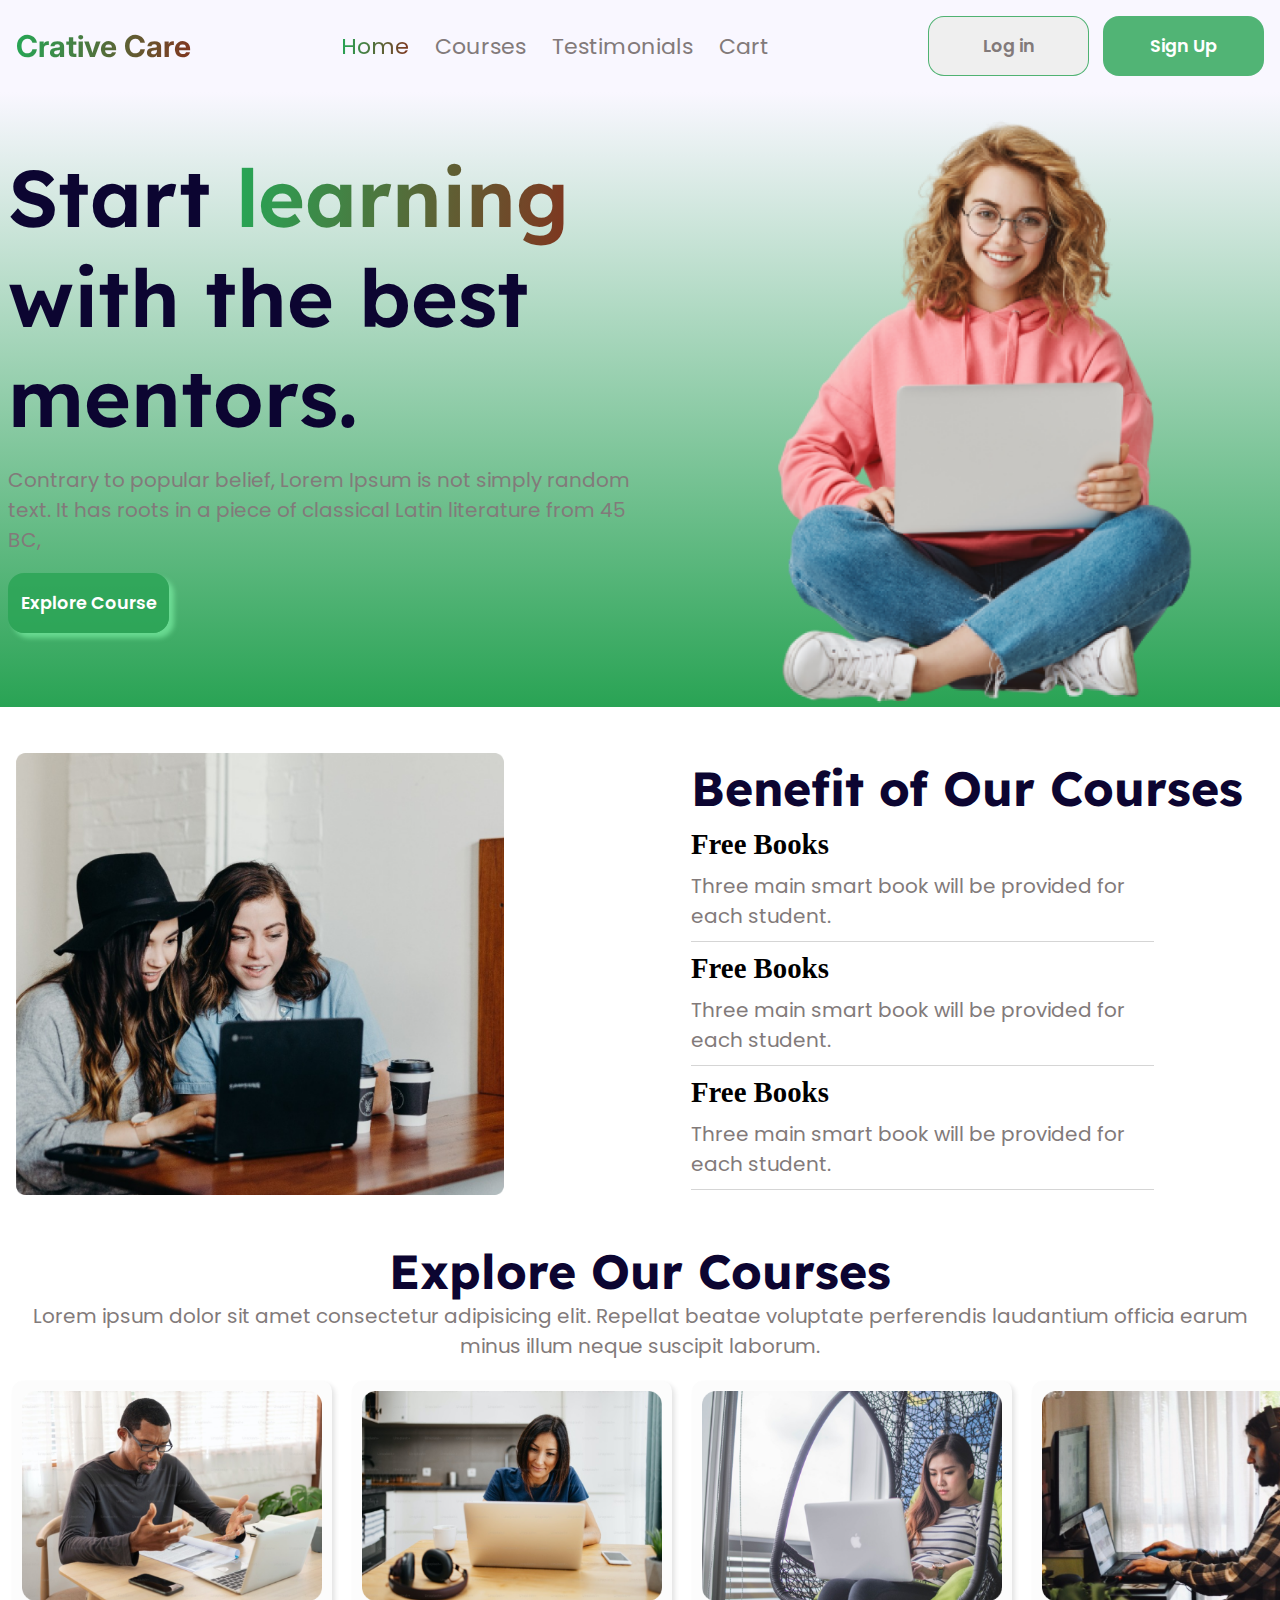
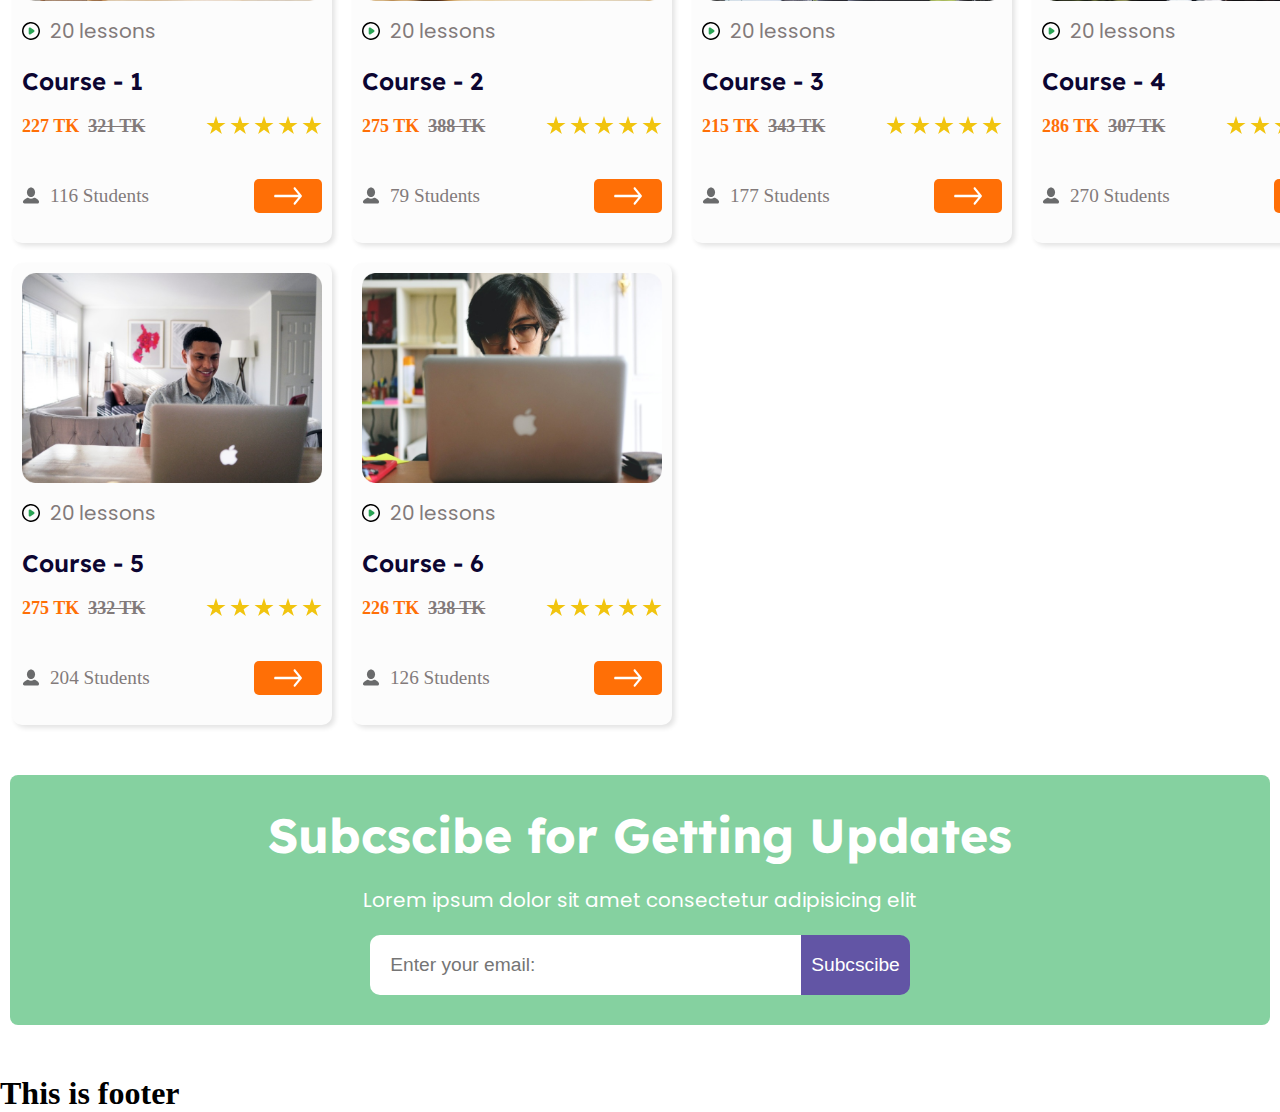
<file: index.html>
<html lang="en">
  <head>
    <meta charset="UTF-8" />
    <meta name="viewport" content="width=device-width, initial-scale=1.0" />
    <title>Creative Care</title>

    <!-- styles links  -->
    <link rel="stylesheet" href="styles/nav.css" />
    <link rel="stylesheet" href="styles/index.css" />
  </head>

  <body>
    <header class="container">
      <!-- top nav bar  -->
      <nav class="nav-bar">
        <div class="left-items">
          <div class="drawer-button" onclick="toggleDrawer()">
            <svg
              xmlns="http://www.w3.org/2000/svg"
              class="icon"
              fill="none"
              viewBox="0 0 24 24"
              stroke="currentColor"
            >
              <path
                stroke-linecap="round"
                stroke-linejoin="round"
                stroke-width="2"
                d="M4 6h16M4 12h8m-8 6h16"
              />
            </svg>
          </div>
          <h3 class="text-gradient">Crative Care</h3>
        </div>
        <div class="center-items">
          <ul>
            <li><a href="index.html" class="active">Home</a></li>
            <li><a href="#courses">Courses</a></li>
            <li><a href="#testimonials">Testimonials</a></li>
            <li><a href="cart.html">Cart</a></li>
          </ul>
        </div>
        <div class="right-items">
          <button class="btn-outline">Log in</button>
          <button class="btn-primary">Sign Up</button>
          <div class="user-icon">
            <svg
              xmlns="http://www.w3.org/2000/svg"
              width="25"
              height="25"
              viewBox="0 0 43 43"
              fill="none"
            >
              <path
                d="M31.9007 21.7419C31.7754 21.6175 31.6269 21.519 31.4635 21.452C31.3001 21.385 31.1252 21.3508 30.9486 21.3514C30.772 21.3521 30.5973 21.3875 30.4345 21.4556C30.2716 21.5238 30.1237 21.6233 29.9993 21.7486C29.8749 21.8739 29.7764 22.0225 29.7094 22.1858C29.6424 22.3492 29.6082 22.5241 29.6089 22.7007C29.6095 22.8773 29.6449 23.052 29.713 23.2149C29.7812 23.3777 29.8807 23.5256 30.006 23.65C31.1431 24.775 32.0456 26.1144 32.6615 27.5906C33.2773 29.0668 33.5942 30.6505 33.5938 32.25C33.5938 33.8894 28.8773 36.2813 21.5001 36.2813C14.1229 36.2813 9.40633 33.8894 9.40633 32.25C9.4042 30.661 9.71522 29.0872 10.3216 27.6185C10.928 26.1498 11.8179 24.815 12.9404 23.6903C13.1907 23.4386 13.3311 23.098 13.3311 22.743C13.3311 22.388 13.1907 22.0474 12.9404 21.7956C12.6886 21.5454 12.3481 21.4049 11.9931 21.4049C11.6381 21.4049 11.2975 21.5454 11.0457 21.7956C9.66851 23.1651 8.57688 24.7944 7.83413 26.589C7.09138 28.3836 6.71229 30.3078 6.71883 32.25C6.71883 36.6172 14.3379 38.9688 21.5001 38.9688C28.6623 38.9688 36.2813 36.6172 36.2813 32.25C36.2865 30.2952 35.9017 28.359 35.1495 26.5547C34.3974 24.7504 33.2929 23.1142 31.9007 21.7419Z"
                fill="#29A354"
              />
              <path
                d="M21.5 22.8438C23.3604 22.8438 25.179 22.2921 26.7258 21.2585C28.2727 20.2249 29.4783 18.7559 30.1902 17.0371C30.9022 15.3184 31.0885 13.4271 30.7255 11.6024C30.3626 9.7778 29.4667 8.10177 28.1512 6.78628C26.8357 5.47079 25.1597 4.57493 23.3351 4.21199C21.5104 3.84905 19.6192 4.03533 17.9004 4.74726C16.1816 5.4592 14.7126 6.66482 13.679 8.21167C12.6454 9.75852 12.0938 11.5771 12.0938 13.4375C12.0938 15.9322 13.0848 18.3247 14.8488 20.0887C16.6128 21.8527 19.0053 22.8438 21.5 22.8438ZM21.5 6.71875C22.8288 6.71875 24.1278 7.1128 25.2327 7.85107C26.3376 8.58933 27.1988 9.63866 27.7073 10.8664C28.2158 12.094 28.3489 13.445 28.0897 14.7483C27.8304 16.0516 27.1905 17.2487 26.2509 18.1884C25.3112 19.128 24.1141 19.7679 22.8108 20.0272C21.5075 20.2864 20.1565 20.1533 18.9288 19.6448C17.7012 19.1363 16.6518 18.2751 15.9136 17.1702C15.1753 16.0653 14.7812 14.7663 14.7812 13.4375C14.7812 11.6556 15.4891 9.94664 16.7491 8.68663C18.0091 7.42662 19.7181 6.71875 21.5 6.71875Z"
                fill="#29A354"
              />
            </svg>
          </div>
        </div>
      </nav>
      <!-- drawer section  -->
      <div class="drawer-container">
        <div class="drawer-content"></div>
      </div>
      <!-- banner section  -->
      <div class="banner-container">
        <div class="banner-content">
          <h1>
            Start <span class="active">learning</span> with the best mentors.
          </h1>
          <p class="text-gray">
            Contrary to popular belief, Lorem Ipsum is not simply random text.
            It has roots in a piece of classical Latin literature from 45 BC,
          </p>
          <button class="btn-primary">Explore Course</button>
        </div>
        <div class="banner-img">
          <img src="images/banner-girl.png" alt="" />
        </div>
      </div>
    </header>
    <main class="container">
      <!-- Benefit section starts here  -->
      <section class="benefit-container">
        <div class="benefit-img">
          <img src="images/benifit.png" alt="benefit image" />
        </div>

        <div class="benefit-content">
          <h2 class="section-headline">Benefit of Our Courses</h2>

          <div class="benefit-txt">
            <h3>Free Books</h3>
            <p class="text-gray">
              Three main smart book will be provided for each student.
            </p>
          </div>
          <div class="benefit-txt">
            <h3>Free Books</h3>
            <p class="text-gray">
              Three main smart book will be provided for each student.
            </p>
          </div>
          <div class="benefit-txt">
            <h3>Free Books</h3>
            <p class="text-gray">
              Three main smart book will be provided for each student.
            </p>
          </div>
        </div>
      </section>

      <!-- Courses section starts here  -->
      <section class="course-container">
        <div class="course-header">
          <h2 class="section-headline">Explore Our Courses</h2>
          <p class="text-gray">
            Lorem ipsum dolor sit amet consectetur adipisicing elit. Repellat
            beatae voluptate perferendis laudantium officia earum minus illum
            neque suscipit laborum.
          </p>
        </div>
        

        <div class="course-cards" id="course-cards">
          <!-- all classes are being rendered from js  -->

          <!-- <div class="card-body">
            <div class="card-img">
              <img src="images/course_1.png" alt="course-1" />
            </div>
            <div class="card-info">
              <p class="play-lessons">
                <img src="icons/play.svg" alt="" />
                <span class="text-gray">20 lessons</span>
              </p>
              <h3 class="card-title">ICT</h3>
              <p class="price-rating">
                <span>
                  <span class="new-price">400TK</span>
                  <span class="old-price">450TK</span>
                </span>
                <span>
                  <img src="icons/star.svg" alt="" />
                  <img src="icons/star.svg" alt="" />
                  <img src="icons/star.svg" alt="" />
                  <img src="icons/star.svg" alt="" />
                  <img src="icons/star.svg" alt="" />
                </span>
              </p>
              <div class="divider"></div>
              <div class="card-footer">
                <div class="card-footer-left">
                  <span><img src="icons/user2.svg" alt="" /></span>
                  <span>412 Students</span>
                </div>
                <button class="add-to-cart">
                  <img src="icons/arrow.svg" alt="" />
                </button>
              </div>
            </div>
          </div> -->
        </div>
      </section>


      <!-- Subcribe section  -->
      <section id="subscribe">
        <div class="subscribe-container">
          <h2 class="section-headline">Subcscibe for Getting Updates</h2>
        <p class="text-gray">Lorem ipsum dolor sit amet consectetur adipisicing elit</p>
        <form id="subscribe-user">
          <div>
            <input type="email" name="email" placeholder="Enter your email: ">
            <input id="submit-user" type="submit" value="Subcscibe">
          </div>
        </form>
        </div>
      </section>

    </main>
    <footer></footer>
    <script src="js/drawer.js"></script>
    <script async src="js/index.js"></script>
    <script async src="js/cart.js"></script>
    
    <!-- Google review added from trustmary -->
    <script src="https://widget.trustmary.com/Lc8XR7672"></script>

    <section>
      <h1>This is footer</h1>
    </section>
  </body>
</html>
</file>
<file: styles/nav.css>
@import url("https://fonts.googleapis.com/css2?family=Inter:wght@700&family=Lexend:wght@500;600;700&family=Poppins:wght@400;500&display=swap");

/* font-family: 'Inter', sans-serif;
font-family: 'Lexend', sans-serif;
font-family: 'Poppins', sans-serif; */

/******** 
As this is common section i have put some common design in this
like: .container, .btn-, .section-headline, .text-gray, 

*********/

* {
  padding: 0;
  margin: 0;
  box-sizing: border-box;
}
.container {
  width: 100%;
  max-width: 1440px;
  margin: 0 auto;
}
.btn-outline {
  width: 161px;
  height: 60px;
  padding: 10px;
  color: #827a7a;
  font-family: Poppins;
  font-size: 1.1rem;
  font-weight: 600;
  border-radius: 1rem;
  border: 1px solid #29a354ce;
}
.btn-primary {
  width: 161px;
  height: 60px;
  padding: 10px;
  border-radius: 1rem;
  background: #29a354ce;
  color: #fff;
  font-family: Poppins;
  font-size: 1.1rem;
  font-weight: 600;
  border: none;
}
.btn-outline:hover,
.btn-primary:hover {
  background: #1e753cce;
  color: #fff;
}
.text-gradient,
.active {
  background: linear-gradient(96deg, #29a354 3.79%, #9e0303f6 136.56%);
  background-clip: text;
  -webkit-background-clip: text;
  -webkit-text-fill-color: transparent;
}
.section-headline {
  color: #0c0531;
  font-family: Lexend;
  font-size: 3rem;
  font-style: normal;
  font-weight: 700;
  line-height: 125%;
}
.text-gray {
  color: #827a7a;
  font-family: Poppins;
  font-size: 1.25rem;
  font-weight: 400;
  line-height: 150%; /* 28.5px */
}

/* Nav bar styles star here  */
.nav-bar {
  position: sticky;
  top: 0;
  display: flex;
  justify-content: space-between;
  justify-items: center;
  align-items: center;
  background-color: #f9f7ff;
  padding: 1rem;
}
.nav-bar .left-items {
  display: flex;
  justify-content: space-between;
  align-items: center;
  gap: 10px;
}
.nav-bar .left-items .drawer-button {
  display: none;
}
.drawer-button .icon {
  height: 25px;
  width: 25px;
}

.nav-bar .left-items h3 {
  color: #29a354;
  font-family: Inter;
  font-size: 1.875rem;
  font-weight: 700;
  padding: 10px 0;
}

.nav-bar .center-items > ul {
  display: flex;
  gap: 10px;
}
.nav-bar .center-items > ul li {
  list-style: none;
  padding: 0.5rem;
}
.nav-bar .center-items a {
  text-decoration: none;
  color: #827a7a;
  font-family: Poppins;
  font-size: 1.375rem;
  font-weight: 400;
  line-height: 150%;
}
.nav-bar .center-items li:hover {
  background-color: #ccc;
  border-radius: 1rem;
}

.nav-bar .right-items * {
  margin-left: 10px;
}
.nav-bar .right-items .user-icon {
  display: none;
}

/* Drawer section starts here  */
.drawer-button {
  display: flex;
}
.drawer-container {
  height: auto;
  overflow-y: hidden;
  position: relative;
}
.drawer-content {
  width: 230px;
  height: 100%;
  background-color: #e5f1e9;
  position: fixed;
  top: 0;
  transform: translateX(-230px);
  transition: transform 0.3s ease-in-out;
}
.drawer-open {
  transform: translateX(0);
}

@media screen and (max-width: 1024px) {
  .nav-bar {
    padding: 0.7rem;
  }
  .nav-bar .left-items h3 {
    font-size: 1.5rem;
    font-weight: 700;
  }
  .btn-outline,
  .btn-primary {
    width: 120px;
    height: 45px;
    padding: 6px;
    font-size: 1rem;
    border-radius: 0.5rem;
    font-weight: 500;
  }
  .nav-bar .center-items > ul {
    gap: 5px;
  }
  .nav-bar .center-items > ul li {
    list-style: none;
    padding: 0.3rem;
  }
  .nav-bar .center-items > ul li:hover {
    border-radius: 0.5rem;
  }
  .nav-bar .center-items a {
    font-size: 1.1rem;
    font-weight: 400;
  }
  .text-gray {
    font-size: 1.1rem;
  }
}
@media screen and (max-width: 768px) {
  .nav-bar {
    padding: 0.5rem;
  }
  .nav-bar .center-items {
    display: none;
  }
  .nav-bar .left-items .drawer-button {
    display: flex;
  }
  .nav-bar .left-items h3 {
    font-size: 1.3rem;
    font-weight: 700;
  }
  .btn-outline,
  .btn-primary {
    width: 100px;
    height: 35px;
    padding: 4px;
    font-size: 0.9rem;
    font-weight: 500;
  }
  .text-gray {
    font-size: 1rem;
  }
  .section-headline {
    font-size: 2rem;
  } 
}
@media screen and (max-width: 600px) {
  .nav-bar {
    padding: 0px 5px;
  }
  .drawer-button .icon {
    height: 20px;
    width: 20px;
  }
  .nav-bar .left-items h3 {
    font-size: 1.1rem;
  }
  .nav-bar .right-items button {
    display: none;
  }
  .nav-bar .right-items .user-icon {
    display: block;
  }
  .text-gray {
    font-size: 0.9rem;
  }

  .section-headline {
    font-size: 1.5rem;
    margin-bottom: 20px;
  }
}
</file>
<file: styles/index.css>
/* banner sections starts  */
.banner-container {
  display: flex;
  gap: 10px;
  justify-content: space-between;
  justify-items: center;
  align-items: center;
  background: #f9f7ff;
  background: linear-gradient(to top, #29a354, #f9f7ff);
}

.banner-container .banner-content {
  width: 100%;
  max-width: 872px;
  padding: 0 8px;
}

.banner-container .banner-content * {
  margin-bottom: 2vh;
}

.banner-container .banner-content h1 {
  color: #0c0531;
  font-family: Lexend;
  font-size: 5rem;
  font-weight: 600;
  line-height: 125%;
  /* 112.5px */
}

.banner-container .btn-primary {
  box-shadow: 5px 5px 5px #86fdb08e;
}
.banner-container .btn-primary:hover {
  box-shadow: 5px 5px 5px #b5ffcf8e;
}

.banner-container .banner-img {
  width: 100%;
  max-width: 606px;
  height: auto;
}

.banner-container .banner-img img {
  width: 100%;
}

/* Benefit section starts here  */
section {
  margin-top: 40px;
}
.benefit-container {
  display: flex;
  justify-content: space-between;
  align-items: center;
  gap: 20px;
  padding: 0 10px;
}
.benefit-container .benefit-img {
  width: 100%;
  max-width: 500px;
}
.benefit-container .benefit-img img {
  width: 100%;
  height: auto;
}
.benefit-container .benefit-txt {
  width: 80%;
  border-bottom: 1px solid #0000002a;
  padding-bottom: 10px;
}
.benefit-container .benefit-txt h3 {
  margin: 10px 0;
  font-weight: 700;
  font-size: 1.8rem;
}

/* course sections starts  */

.course-container .course-header {
  text-align: center;
  margin-bottom: 20px;
}
.course-cards {
  display: grid;
  grid-template-columns: repeat(12, 1fr);
  gap: 20px;
  margin: 0 12px;
  justify-items: center;
}
.course-cards .card-body {
  width: 320px;
  height: auto;
  background: #fcfcfc;
  border-radius: 10px;
  box-shadow: 3px 3px 5px #e4e4e4;
  padding: 10px;
  grid-column: span 3;
}
.course-cards .card-body .card-img {
  width: 300px;
  height: auto;
}
.card-body .card-img img {
  width: 100%;
  height: auto;
  object-fit: cover;
}
.card-body .card-info {
  margin-top: 15px;
  display: grid;
  gap: 20px;
}
.card-body .play-lessons {
  display: flex;
  align-items: center;
  gap: 10px;
}
.card-body .card-title {
  font-weight: 600;
  font-size: 1.5rem;
  color: #0c0531;
  font-family: "Lexend", sans-serif;
}
.card-body .price-rating {
  display: flex;
  justify-content: space-between;
}
.card-body .price-rating .new-price,
.old-price {
  font-size: 18px;
  font-weight: 600;
}
.card-body .price-rating .new-price {
  color: #ff6f06;
}
.card-body .price-rating .old-price {
  color: #827a7a;
  text-decoration: line-through;
  margin-left: 5px;
}
.card-body .card-footer {
  display: flex;
  justify-content: space-between;
  margin-bottom: 20px;
  align-items: center;
}
.card-body .card-footer-left {
  display: flex;
  gap: 10px;
  align-items: center;
  color: #827a7a;
  font-size: 1.2rem;
}
.card-body .add-to-cart {
  background: #ff6f06;
  padding: 8px 20px;
  border: none;
  border-radius: 5px;
}
.ccard-body.divider {
  background: #827a7a4b;
  height: 1px;
  width: 90%;
  margin: 0 auto;
}

/* subscribe section starts  */
#subscribe {
  background-color: #85d1a0;
  border-radius: 8px;
  margin: 50px 10px;
  padding: 30px;
}
.subscribe-container {
  width: 90%;
  margin: 0 auto;
  text-align: center;
}
.subscribe-container > .text-gray,
.subscribe-container > .section-headline {
  color: #fff;
  margin-bottom: 20px;
}
#subscribe-user input {
  height: 60px; /* 45, 35 */
  outline: none;
  border: none;
  padding: 10px;
  font-size: 1.2rem;
}
#subscribe-user input[type="email"] {
  width: 40%;
  border-top-left-radius: 10px;
  border-bottom-left-radius: 10px;
  color: #827a7a;
  padding-left: 20px;
}
#subscribe-user input[type="submit"] {
  border-top-right-radius: 10px;
  border-bottom-right-radius: 10px;
  background-color: #6255a5;
  color: #fff;
  margin-left: -5px;
}
@media screen and (max-width: 1024px) {
  /* Banner section  */
  .banner-container .banner-content h1 {
    font-size: 3rem;
  }

  .banner-container .btn-primary {
    width: 165px;
    font-weight: 500;
  }
  /* card section  */
  .course-cards .card-body {
    grid-column: span 4;
  }
  .card-body .card-info {
    gap: 8px;
  }
  .card-body .card-title {
    font-size: 1rem;
  }
  .card-body .price-rating .new-price,
  .old-price {
    font-size: 14px;
  }
  .card-body .card-footer {
    margin-bottom: 5px;
  }
  .card-body .card-footer-left {
    gap: 5px;
    font-size: 1rem;
  }
  .card-body .add-to-cart {
    padding: 4px 10px;
  }
  #subscribe-user input {
    height: 45px;
    padding: 7px;
    font-size: 1rem;
  }
  #subscribe-user input[type="email"] {
    border-top-left-radius: 5px;
    border-bottom-left-radius: 5px;
    padding-left: 15px;
  }
  #subscribe-user input[type="submit"] {
    border-top-right-radius: 5px;
    border-bottom-right-radius: 5px;
  }
}

@media screen and (max-width: 768px) {
  /* banner section  */
  .banner-container {
    flex-direction: column;
  }

  .banner-container .banner-content h1 {
    margin-top: 40px;
    text-align: center;
    font-size: 2.5rem;
  }

  .banner-container .btn-primary {
    width: 150px;
    font-weight: 500;
  }
  /* benefit section starts  */
  .benefit-container .benefit-img {
    max-width: 420px;
  }
  .benefit-container .benefit-txt h3 {
    font-size: 1.3rem;
    margin: 6px 0;
  }
  .course-cards .card-body {
    grid-column: span 6;
  }

  #subscribe-user input {
    height: 35px;
    padding: 5px;
    font-size: 0.9rem;
  }
  #subscribe-user input[type="email"] {
    width: 70%;
  }
}

@media screen and (max-width: 600px) {
  .banner-container .banner-content h1 {
    font-size: 2.2rem;
    margin-top: 25px;
  }
  .banner-container .banner-img {
    display: flex;
    justify-content: end;
    height: 130px;
  }
  .banner-container .banner-img img {
    height: 200px;
    width: 200px;
    transform: translateY(-80px);
  }

  section {
    margin-top: 20px;
  }
  /* benefit section starts  */
  .benefit-container {
    flex-direction: column-reverse;
  }
  .benefit-content .section-headline {
    text-align: center;
  }
  .benefit-container .benefit-txt {
    width: 100%;
  }
  .benefit-container .benefit-txt h3 {
    font-size: 1.1rem;
    text-align: center;
  }
  .benefit-container .text-gray {
    text-align: center;
  }
  /* card section  */
  .course-cards .card-body {
    grid-column: span 12;
  }
}
</file>
